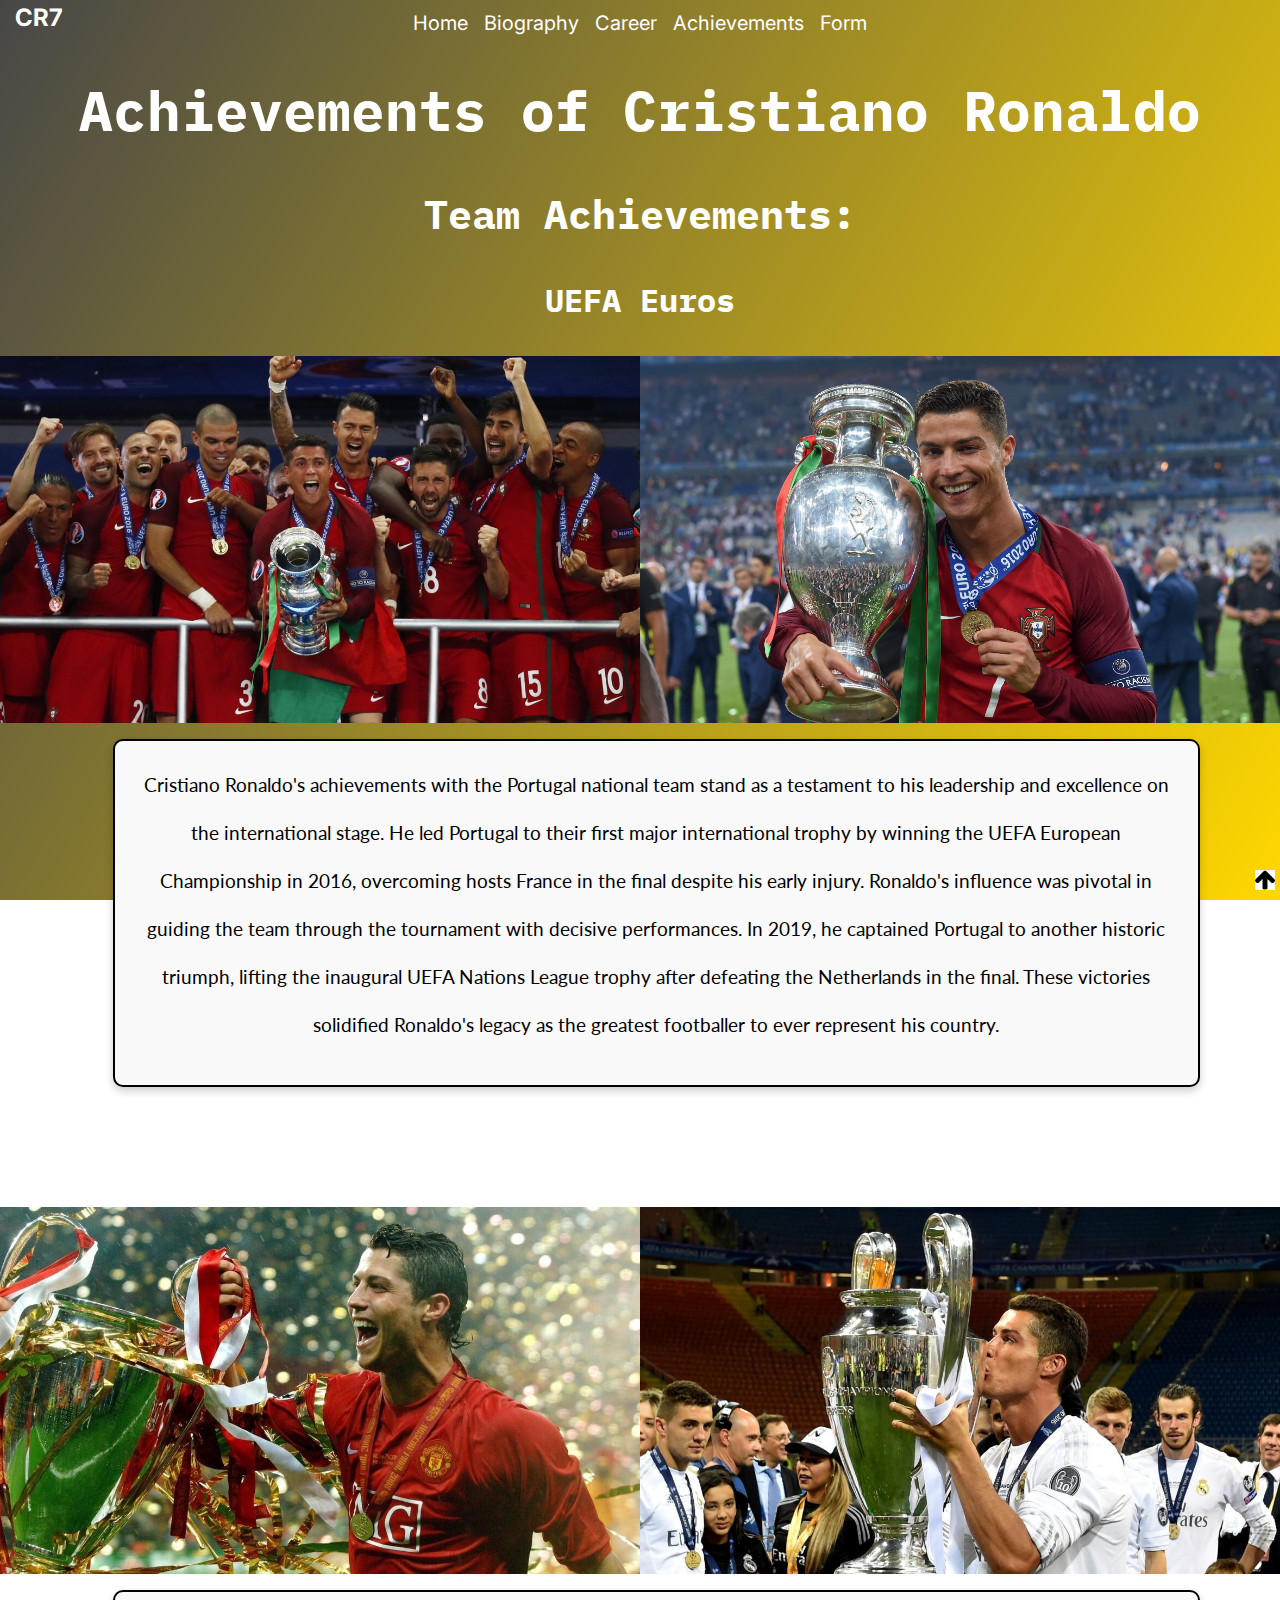
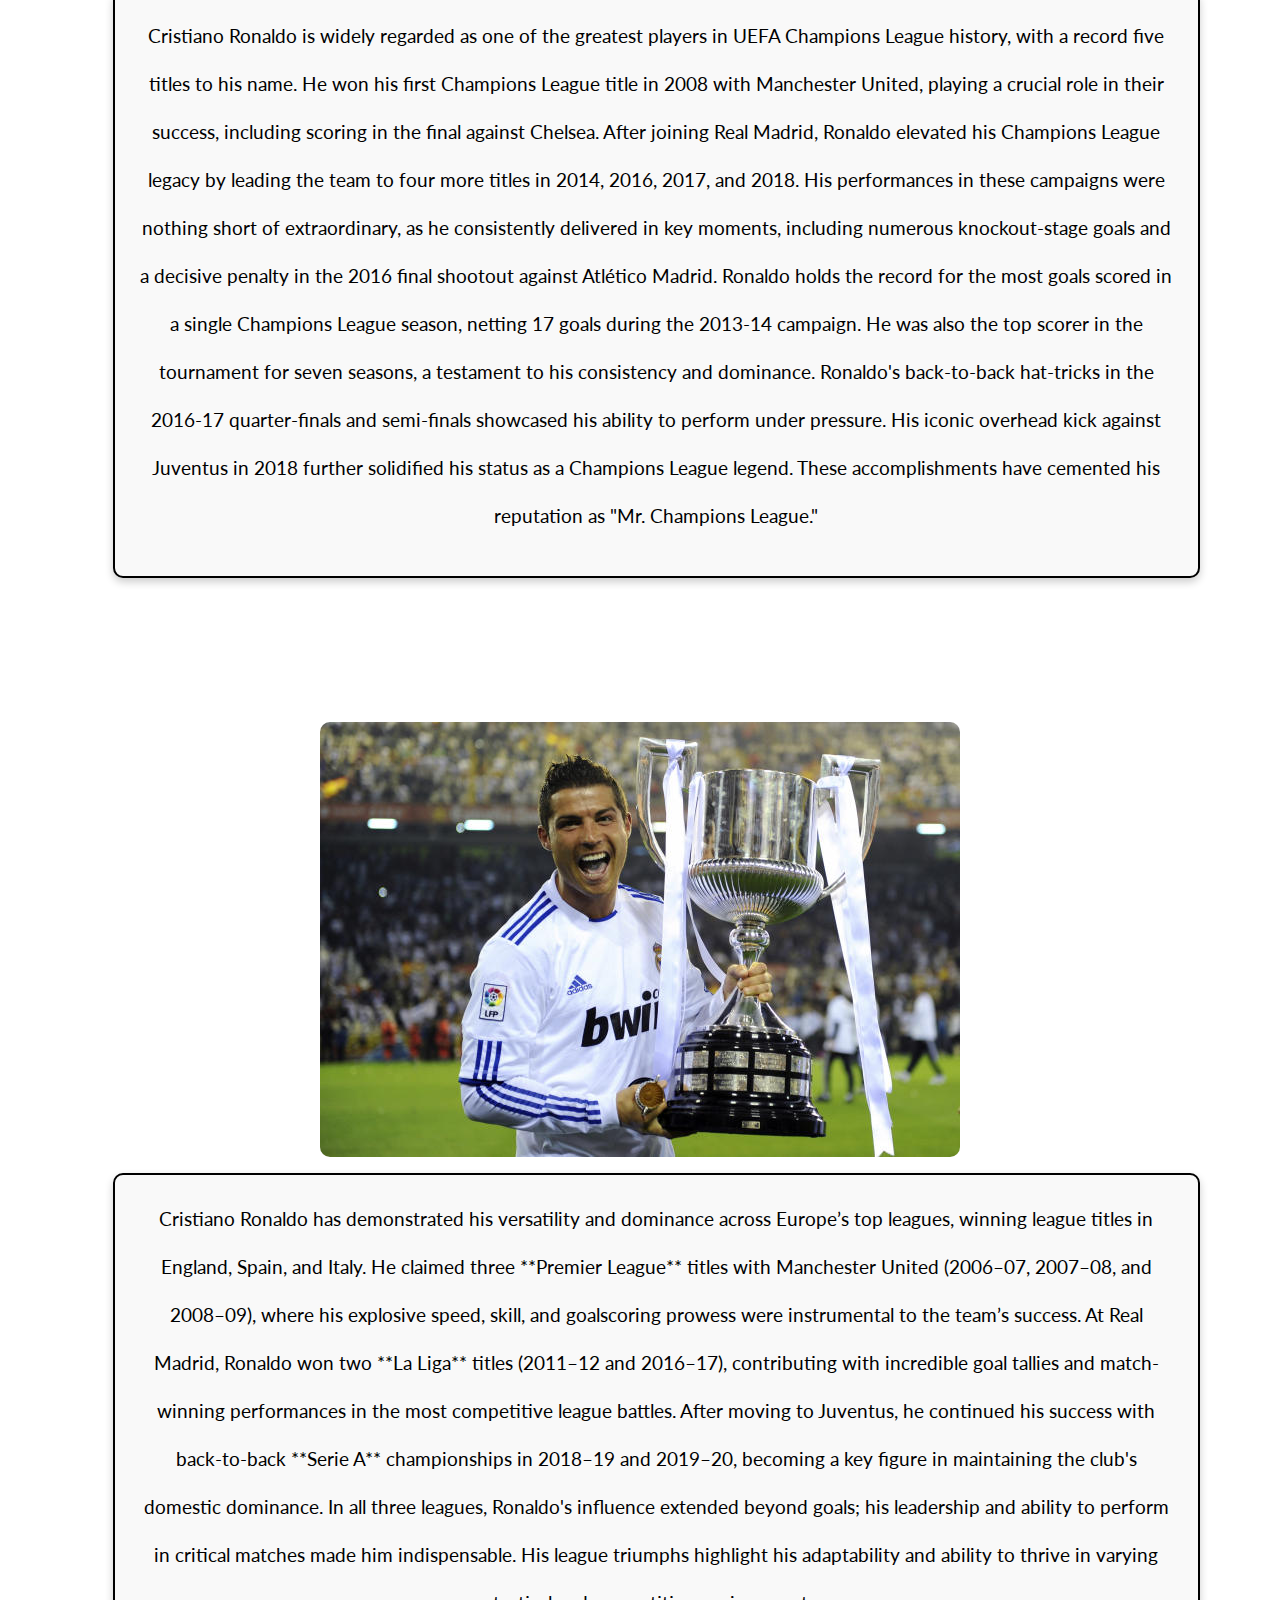
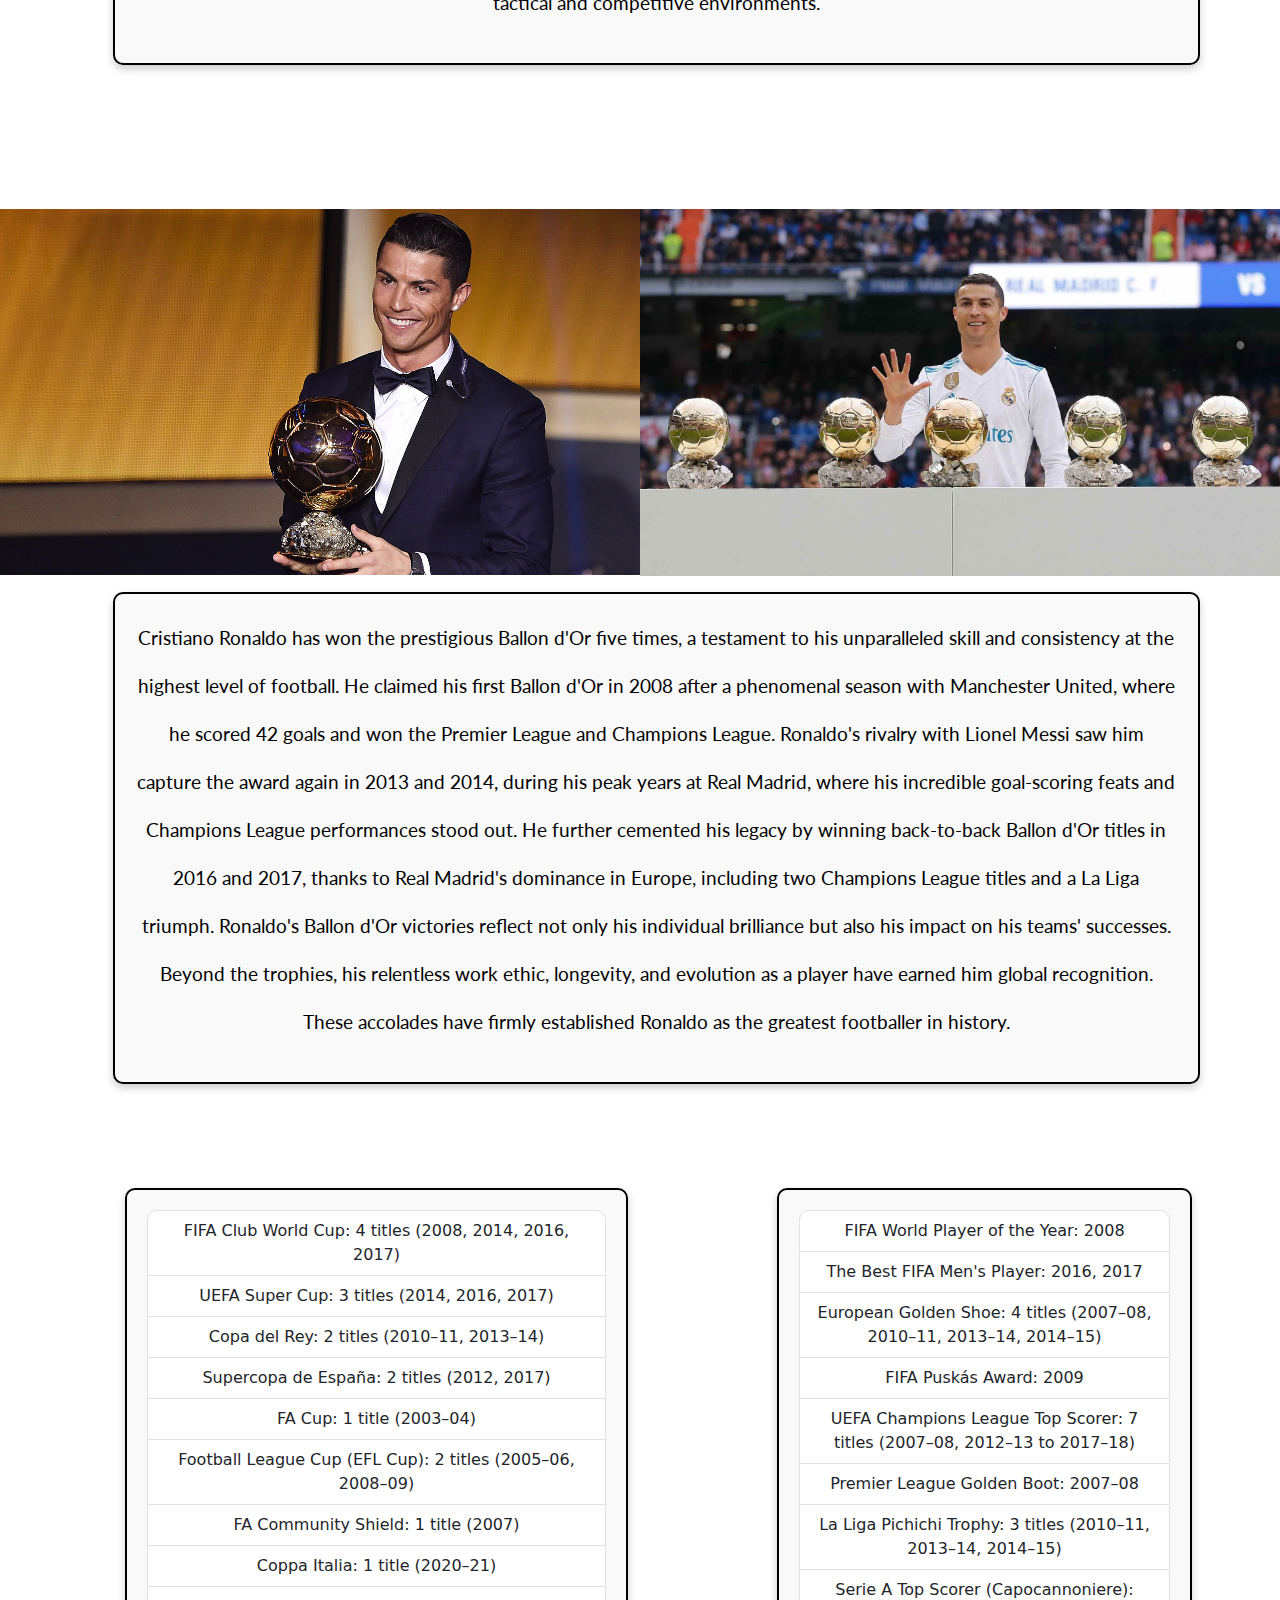
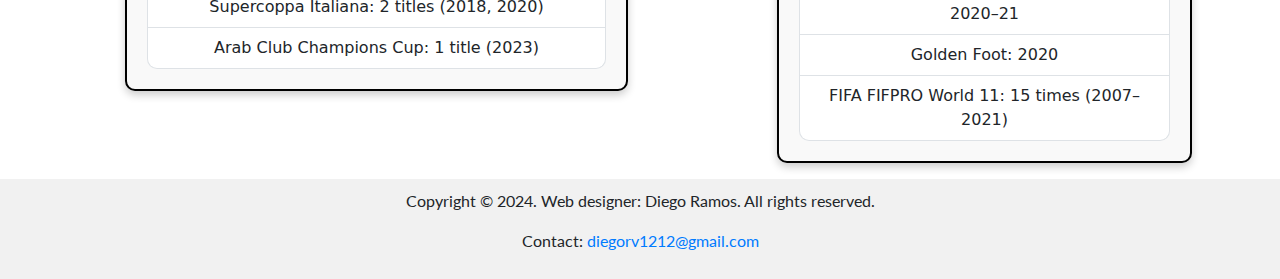
<file: achievements.html>
<!DOCTYPE html>
<html lang="en">
<head>
  <meta charset="UTF-8">
  <meta name="viewport" content="width=device-width, initial-scale=1.0">
  <title>Achievements of Ronaldo</title>
  <!-- bootstrap -->
  <link href="https://cdn.jsdelivr.net/npm/bootstrap@5.3.3/dist/css/bootstrap.min.css" rel="stylesheet" integrity="sha384-QWTKZyjpPEjISv5WaRU9OFeRpok6YctnYmDr5pNlyT2bRjXh0JMhjY6hW+ALEwIH" crossorigin="anonymous">
  <link rel="stylesheet" href="achievements.css">
  <style>
    @import url('https://fonts.googleapis.com/css2?family=IBM+Plex+Mono:ital,wght@0,100;0,200;0,300;0,400;0,500;0,600;0,700;1,100;1,200;1,300;1,400;1,500;1,600;1,700&family=Inter:ital,opsz,wght@0,14..32,100..900;1,14..32,100..900&family=Lato:ital,wght@0,100;0,300;0,400;0,700;0,900;1,100;1,300;1,400;1,700;1,900&display=swap');
    </style>
</head>
<body>
<header class="homePageHeader" id="nav"><p>CR7</p></header>
<nav class="navbar navbar-expand-lg bg-transparent">
    <div class="container">
      <button class="navbar-toggler" type="button" data-bs-toggle="collapse" data-bs-target="#navbarNav"
              aria-controls="navbarNav" aria-expanded="false" aria-label="Toggle navigation">
          <span class="navbar-toggler-icon"></span>
      </button>
        <div class="collapse navbar-collapse justify-content-center" id="navbarNav">
            <ul class="navbar-nav">
                <li class="nav-item">
                  <a class="nav-link fs-5" href="index.html">Home</a>
                </li>
                <li class="nav-item">
                    <a class="nav-link fs-5" href="biography.html">Biography</a>
                </li>
                <li class="nav-item">
                    <a class="nav-link fs-5" href="career.html">Career</a>
                </li>
                <li class="nav-item">
                    <a class="nav-link fs-5" href="achievements.html">Achievements</a>
                </li>
                <li class="nav-item">
                    <a class="nav-link fs-5" href="Form.html">Form</a>
                </li>
            </ul>
        </div>
    </div>
  </nav>
<div class="row">
    <div class="col-sm-12 col-md-12 col-lg-12 col-xl-12 text-center mb-3 ">
      <p class="title">Achievements of Cristiano Ronaldo</p>
    </div>
    <div class="col-sm-12 col-md-12 col-lg-12 col-xl-12 text-center mb-3 ">
      <p class="teamTitle">Team Achievements:</p>
    </div>

</div>
<div class="row">
  <div class="col-sm-12 col-md-12 col-lg-12 col-xl-12 text-center mb-3 ">
    <p class="trophyTitle">UEFA Euros</p>
  </div>
  <div class="portugalPic col-xl-6 col-lg-6 col-md-12 col-sm-12 text-center mb-3 px-0">
    <img class="img-fluid" src ="images/achievementsPhotos/portugal1.jpg" alt="portugal Ronaldo">
  </div>
  <div class="portugalPic col-xl-6 col-lg-6 col-md-12 col-sm-12 text-center mb-3 px-0">
    <img class="img-fluid" src ="images/achievementsPhotos/portugal2.jpeg" alt="portugal Ronaldo">
  </div>
  <div class="Text col-xl-10 col-lg-10 col-md-10 col-sm-10 text-center mb-3">
    <p>Cristiano Ronaldo's achievements with the Portugal national team stand as a testament to his leadership and excellence on the international stage. 
       He led Portugal to their first major international trophy by winning the UEFA European Championship in 2016, overcoming hosts France in the final despite his early injury.
        Ronaldo's influence was pivotal in guiding the team through the tournament with decisive performances. 
        In 2019, he captained Portugal to another historic triumph, lifting the inaugural UEFA Nations League trophy after defeating the Netherlands in the final.
         These victories solidified Ronaldo's legacy as the greatest footballer to ever represent his country.</p>
  </div>
  <!-- back to nav button -->
<a href="#nav">
    <img class="navIcon img-fluid" src="images/arrowUp.png" alt="arrow up icon" style="background-color: white;">
</a>
</div>
<div class="row py-4">
  <div class="col-sm-12 col-md-12 col-lg-12 col-xl-12 text-center mb-3 ">
    <p class="trophyTitle">UEFA Champions League</p>
  </div>
  <div class="championsPic2 col-xl-6 col-lg-6 col-md-12 col-sm-12 text-center mb-3 px-0">
    <img class="img-fluid" src ="images/achievementsPhotos/champiomsleague2.jpeg" alt="champions Ronaldo">
  </div>
  <div class="championsPic1 col-xl-6 col-lg-6 col-md-12 col-sm-12 text-center mb-3 px-0">
    <img class="img-fluid" src ="images/achievementsPhotos/championleague1.jpeg" alt="champions Ronaldo" >
  </div>
  <div class="Text col-xl-10 col-lg-10 col-md-10 col-sm-10 text-center mb-3">
    <p>Cristiano Ronaldo is widely regarded as one of the greatest players in UEFA Champions League history, with a record five titles to his name. He won his first Champions League title in 2008 with Manchester United, playing a crucial role in their success, including scoring in the final against Chelsea. After joining Real Madrid, Ronaldo elevated his Champions League legacy by leading the team to four more titles in 2014, 2016, 2017, and 2018. His performances in these campaigns were nothing short of extraordinary, as he consistently delivered in key moments, including numerous knockout-stage goals and a decisive penalty in the 2016 final shootout against Atlético Madrid. Ronaldo holds the record for the most goals scored in a single Champions League season, netting 17 goals during the 2013-14 campaign. He was also the top scorer in the tournament for seven seasons, a testament to his consistency and dominance. Ronaldo's back-to-back hat-tricks in the 2016-17 quarter-finals and semi-finals showcased his ability to perform under pressure. His iconic overhead kick against Juventus in 2018 further solidified his status as a Champions League legend. These accomplishments have cemented his reputation as "Mr. Champions League."</p>
  </div>
</div>
<div class="row py-4">
  <div class="col-sm-12 col-md-12 col-lg-12 col-xl-12 text-center mb-3 ">
    <p class="trophyTitle">League Titles</p>
  </div>
  <div class="leaguePic col-xl-12 col-lg-12 col-md-12 col-sm-12 text-center mb-3 px-0">
    <img class="img-fluid" src ="images/achievementsPhotos/laliga.jpeg" alt="league Ronaldo" style="border-radius: 10px;" >
  </div>
  <div class="Text col-xl-10 col-lg-10 col-md-10 col-sm-10 text-center mb-3">
    <p>Cristiano Ronaldo has demonstrated his versatility and dominance across Europe’s top leagues, winning league titles in England, Spain, and Italy. He claimed three **Premier League** titles with Manchester United (2006–07, 2007–08, and 2008–09), where his explosive speed, skill, and goalscoring prowess were instrumental to the team’s success. At Real Madrid, Ronaldo won two **La Liga** titles (2011–12 and 2016–17), contributing with incredible goal tallies and match-winning performances in the most competitive league battles. After moving to Juventus, he continued his success with back-to-back **Serie A** championships in 2018–19 and 2019–20, becoming a key figure in maintaining the club's domestic dominance. In all three leagues, Ronaldo's influence extended beyond goals; his leadership and ability to perform in critical matches made him indispensable. His league triumphs highlight his adaptability and ability to thrive in varying tactical and competitive environments.</p>
 </div>
</div>

<div class="row py-4">
  <div class="col-sm-12 col-md-12 col-lg-12 col-xl-12 text-center mb-3 ">
    <p class="trophyTitle">Balon D'Or</p>
  </div>
  <div class="championsPic2 col-xl-6 col-lg-6 col-md-12 col-sm-12 text-center mb-3 px-0">
    <img class="img-fluid" src ="images/achievementsPhotos/balonDOr.jpg" alt="champions Ronaldo">
  </div>
  <div class="championsPic1 col-xl-6 col-lg-6 col-md-12 col-sm-12 text-center mb-3 px-0">
    <img class="img-fluid" src ="images/achievementsPhotos/balonDOr2.jpg" alt="champions Ronaldo" >
  </div>
  <div class="Text col-xl-10 col-lg-10 col-md-10 col-sm-10 text-center mb-3">
    <p>Cristiano Ronaldo has won the prestigious Ballon d'Or five times, a testament to his unparalleled skill and consistency at the highest level of football. He claimed his first Ballon d'Or in 2008 after a phenomenal season with Manchester United, where he scored 42 goals and won the Premier League and Champions League. Ronaldo's rivalry with Lionel Messi saw him capture the award again in 2013 and 2014, during his peak years at Real Madrid, where his incredible goal-scoring feats and Champions League performances stood out. He further cemented his legacy by winning back-to-back Ballon d'Or titles in 2016 and 2017, thanks to Real Madrid's dominance in Europe, including two Champions League titles and a La Liga triumph. Ronaldo's Ballon d'Or victories reflect not only his individual brilliance but also his impact on his teams' successes. Beyond the trophies, his relentless work ethic, longevity, and evolution as a player have earned him global recognition. These accolades have firmly established Ronaldo as the greatest footballer in history.</p>
 </div>
</div>

<div class="row">
  <div class="team col-sm-12 col-md-12 col-lg-6 col-xl-6 text-center mb-3">
    <p class="trophyTitle">Other Team Trophies:</p>
    <ul class="Text list-group">
      <li class="list-group-item">FIFA Club World Cup: 4 titles (2008, 2014, 2016, 2017)</li>
      <li class="list-group-item">UEFA Super Cup: 3 titles (2014, 2016, 2017)</li>
      <li class="list-group-item">Copa del Rey: 2 titles (2010–11, 2013–14)</li>
      <li class="list-group-item">Supercopa de España: 2 titles (2012, 2017)</li>
      <li class="list-group-item">FA Cup: 1 title (2003–04)</li>
      <li class="list-group-item">Football League Cup (EFL Cup): 2 titles (2005–06, 2008–09)</li>
      <li class="list-group-item">FA Community Shield: 1 title (2007)</li>
      <li class="list-group-item">Coppa Italia: 1 title (2020–21)</li>
      <li class="list-group-item">Supercoppa Italiana: 2 titles (2018, 2020)</li>
      <li class="list-group-item">Arab Club Champions Cup: 1 title (2023)</li>
  </ul>
  </div>
  <div class="individual col-sm-12 col-md-12 col-lg-6 col-xl-6 text-center mb-3">
    <p class="trophyTitle text-center">Individual Trophies:</p>
    <ul class="Text list-group">
      <li class="list-group-item">FIFA World Player of the Year: 2008</li>
      <li class="list-group-item">The Best FIFA Men's Player: 2016, 2017</li>
      <li class="list-group-item">European Golden Shoe: 4 titles (2007–08, 2010–11, 2013–14, 2014–15)</li>
      <li class="list-group-item">FIFA Puskás Award: 2009</li>
      <li class="list-group-item">UEFA Champions League Top Scorer: 7 titles (2007–08, 2012–13 to 2017–18)</li>
      <li class="list-group-item">Premier League Golden Boot: 2007–08</li>
      <li class="list-group-item">La Liga Pichichi Trophy: 3 titles (2010–11, 2013–14, 2014–15)</li>
      <li class="list-group-item">Serie A Top Scorer (Capocannoniere): 2020–21</li>
      <li class="list-group-item">Golden Foot: 2020</li>
      <li class="list-group-item">FIFA FIFPRO World 11: 15 times (2007–2021)</li>
  </ul>
  </div>
</div>







<!-- footer -->
  <footer style="text-align: center; padding: 10px; background-color: #f1f1f1;">
    <p>Copyright © 2024. Web designer: Diego Ramos. All rights reserved.</p>
    <p>
      Contact: 
      <a href="mailto:diegorv1212@gamil.com" style="color: #007bff; text-decoration: none;">diegorv1212@gmail.com</a>
  </p>
  </footer>
  <!-- bootstrap -->
<script src="https://cdn.jsdelivr.net/npm/bootstrap@5.3.3/dist/js/bootstrap.bundle.min.js" integrity="sha384-YvpcrYf0tY3lHB60NNkmXc5s9fDVZLESaAA55NDzOxhy9GkcIdslK1eN7N6jIeHz" crossorigin="anonymous"></script>  
</body>
</html>
</file>
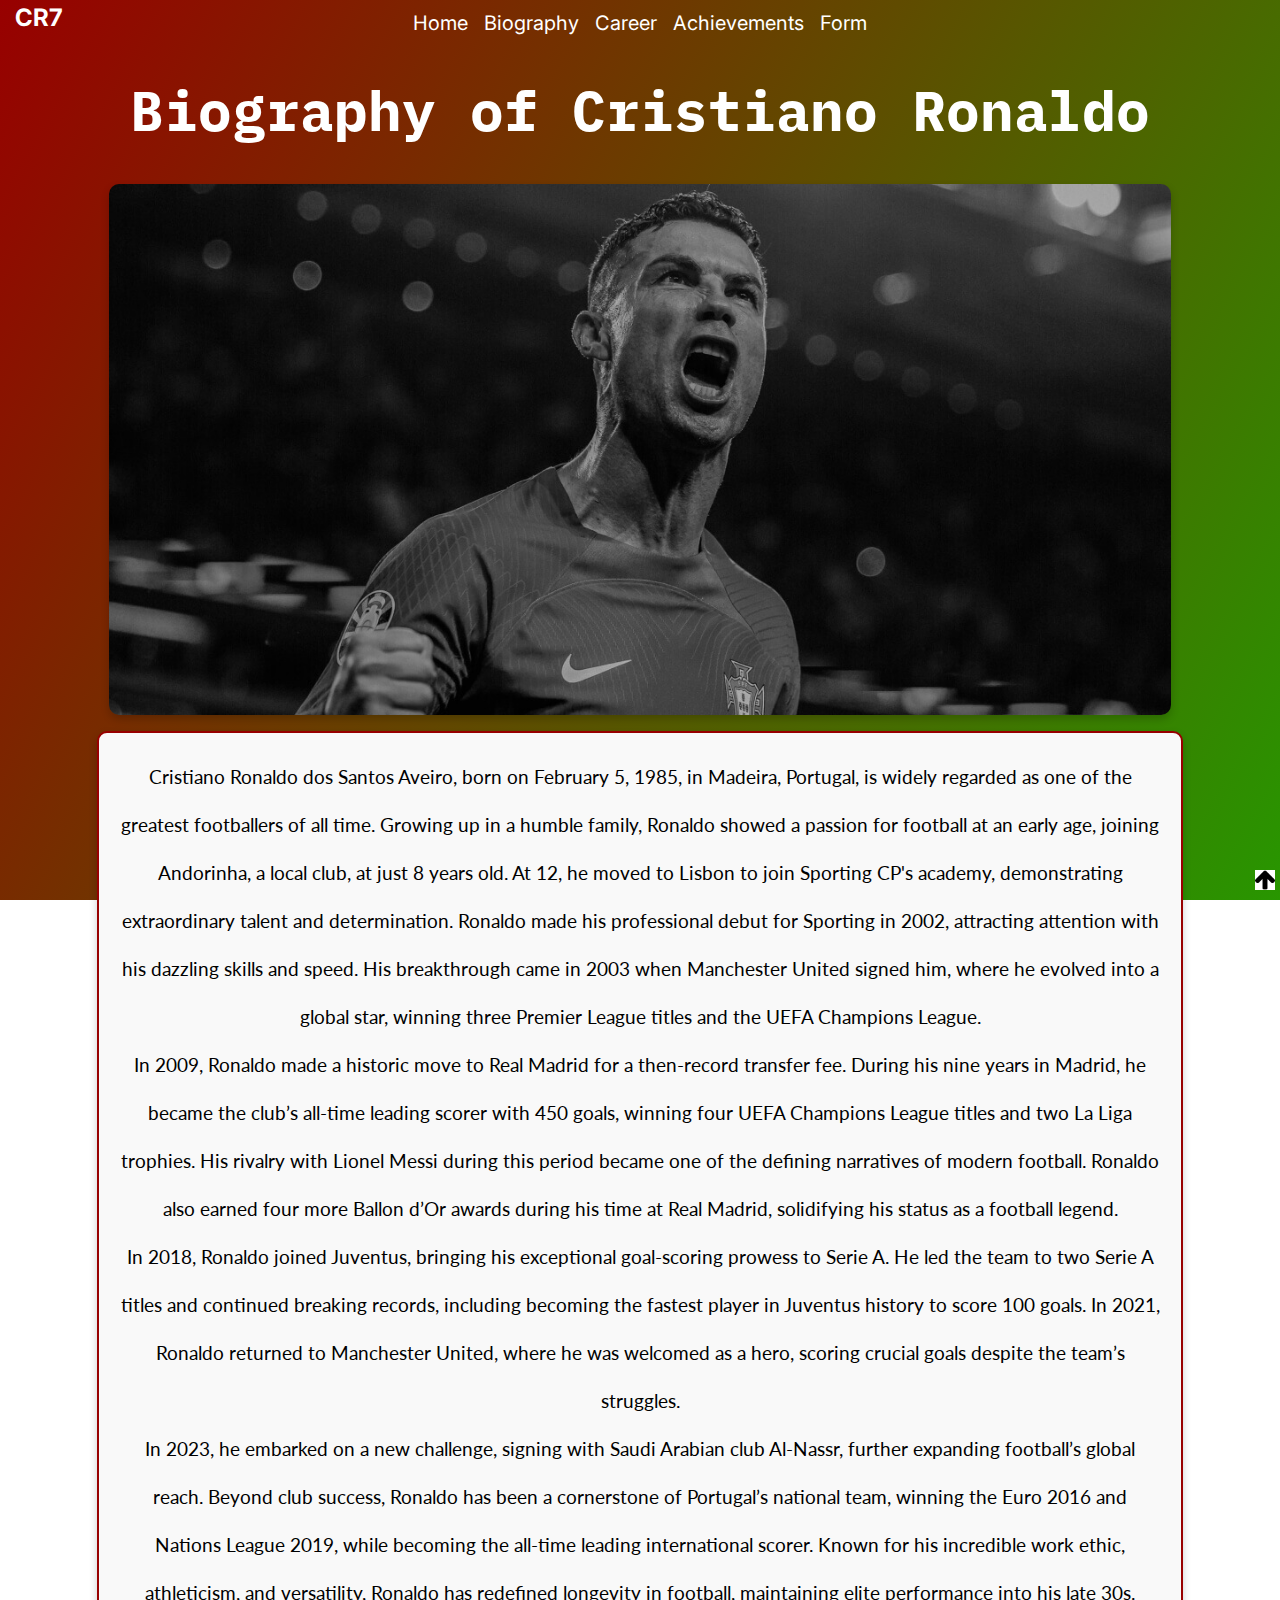
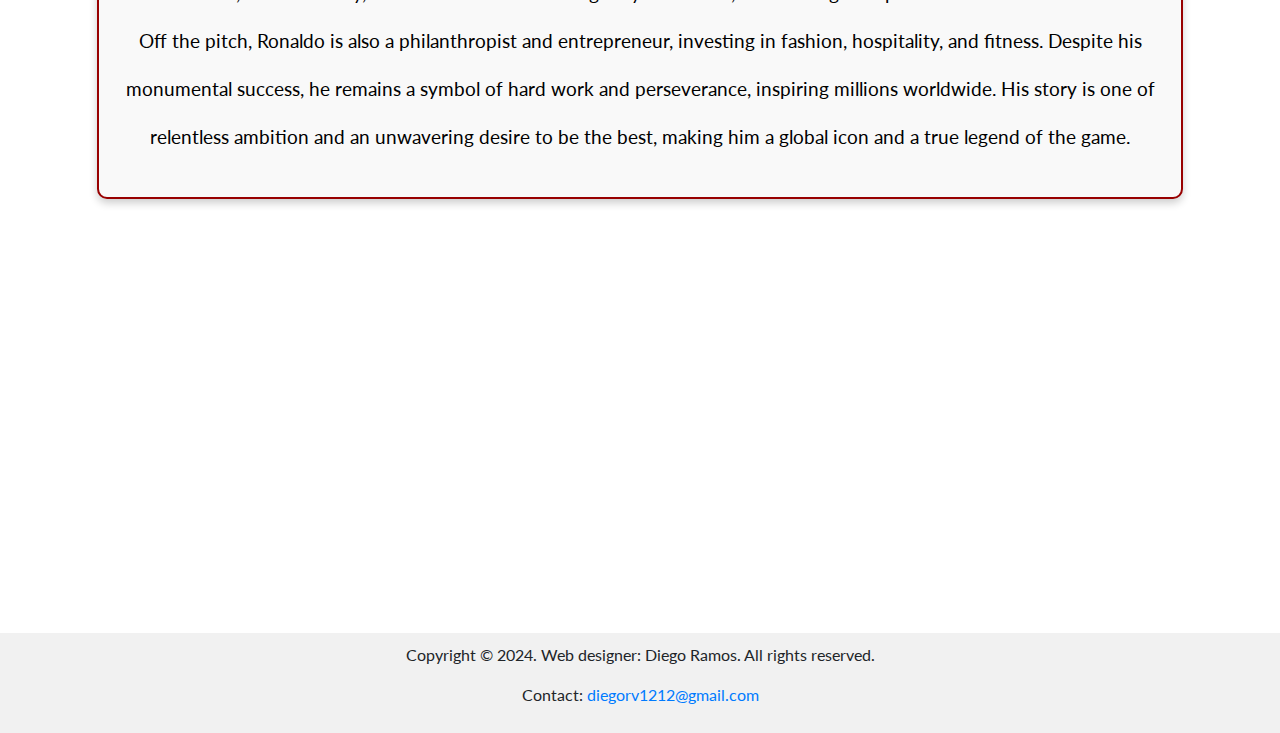
<file: biography.html>
<!DOCTYPE html>
<html lang="en">
<head>
  <meta charset="UTF-8">
  <meta name="viewport" content="width=device-width, initial-scale=1.0">
  <title>Cristiano's Biography</title>
  <!-- bootstrap -->
  <link href="https://cdn.jsdelivr.net/npm/bootstrap@5.3.3/dist/css/bootstrap.min.css" rel="stylesheet" integrity="sha384-QWTKZyjpPEjISv5WaRU9OFeRpok6YctnYmDr5pNlyT2bRjXh0JMhjY6hW+ALEwIH" crossorigin="anonymous">
  <link rel="stylesheet" href="biography.css">
  <style>
    @import url('https://fonts.googleapis.com/css2?family=IBM+Plex+Mono:ital,wght@0,100;0,200;0,300;0,400;0,500;0,600;0,700;1,100;1,200;1,300;1,400;1,500;1,600;1,700&family=Inter:ital,opsz,wght@0,14..32,100..900;1,14..32,100..900&family=Lato:ital,wght@0,100;0,300;0,400;0,700;0,900;1,100;1,300;1,400;1,700;1,900&display=swap');
    </style>
</head>
<body>
<header class="homePageHeader"id="nav"><p>CR7</p></header>
<nav class="navbar navbar-expand-lg" >
  <div class="container">
    <button class="navbar-toggler" type="button" data-bs-toggle="collapse" data-bs-target="#navbarNav"
            aria-controls="navbarNav" aria-expanded="false" aria-label="Toggle navigation">
        <span class="navbar-toggler-icon"></span>
    </button>
      <div class="collapse navbar-collapse justify-content-center" id="navbarNav">
          <ul class="navbar-nav">
              <li class="nav-item">
                <a class="nav-link fs-5" href="index.html">Home</a>
              </li>
              <li class="nav-item">
                  <a class="nav-link fs-5" href="biography.html">Biography</a>
              </li>
              <li class="nav-item">
                  <a class="nav-link fs-5" href="career.html">Career</a>
              </li>
              <li class="nav-item">
                  <a class="nav-link fs-5" href="achievements.html">Achievements</a>
              </li>
              <li class="nav-item">
                  <a class="nav-link fs-5" href="Form.html">Form</a>
              </li>
          </ul>
      </div>
  </div>
</nav>
<div class="row">
  <div class="col-sm-12 col-md-12 col-lg-12 col-xl-12 text-center mb-3 ">
        <p class="title">Biography of Cristiano Ronaldo</p>
  </div>
</div>
<div class="row justify-content-center">
  <div class="biographyPic col-xl-10 col-lg-10 col-md-10 col-sm-10 text-center mb-3">
    <img class="img-fluid" src ="images/biographyPhotos/biographyPic.jpg" alt="biography Ronaldo">
  </div>
  <!-- back to nav button -->
  <a href="#nav">
    <img class="navIcon img-fluid" src="images/arrowUp.png" alt="arrow up icon" style="background-color: white;">
</a>
</div>
</div>
<div class="row justify-content-center">
  <div class="biographyText col-xl-10 col-lg-10 col-md-10 col-sm-10 text-center mb-3">
    <p>Cristiano Ronaldo dos Santos Aveiro, born on February 5, 1985, in Madeira, Portugal, is widely regarded as one of the greatest footballers of all time. Growing up in a humble family, Ronaldo showed a passion for football at an early age, joining Andorinha, a local club, at just 8 years old. At 12, he moved to Lisbon to join Sporting CP's academy, demonstrating extraordinary talent and determination. Ronaldo made his professional debut for Sporting in 2002, attracting attention with his dazzling skills and speed. His breakthrough came in 2003 when Manchester United signed him, where he evolved into a global star, winning three Premier League titles and the UEFA Champions League. <br>

      In 2009, Ronaldo made a historic move to Real Madrid for a then-record transfer fee. During his nine years in Madrid, he became the club’s all-time leading scorer with 450 goals, winning four UEFA Champions League titles and two La Liga trophies. His rivalry with Lionel Messi during this period became one of the defining narratives of modern football. Ronaldo also earned four more Ballon d’Or awards during his time at Real Madrid, solidifying his status as a football legend. <br>
      
      In 2018, Ronaldo joined Juventus, bringing his exceptional goal-scoring prowess to Serie A. He led the team to two Serie A titles and continued breaking records, including becoming the fastest player in Juventus history to score 100 goals. In 2021, Ronaldo returned to Manchester United, where he was welcomed as a hero, scoring crucial goals despite the team’s struggles. <br>
      
      In 2023, he embarked on a new challenge, signing with Saudi Arabian club Al-Nassr, further expanding football’s global reach. Beyond club success, Ronaldo has been a cornerstone of Portugal’s national team, winning the Euro 2016 and Nations League 2019, while becoming the all-time leading international scorer. Known for his incredible work ethic, athleticism, and versatility, Ronaldo has redefined longevity in football, maintaining elite performance into his late 30s. <br>
      
      Off the pitch, Ronaldo is also a philanthropist and entrepreneur, investing in fashion, hospitality, and fitness. Despite his monumental success, he remains a symbol of hard work and perseverance, inspiring millions worldwide. His story is one of relentless ambition and an unwavering desire to be the best, making him a global icon and a true legend of the game.</p>
  </div>
</div>

<div class="row">
  <div class="col-sm-12 col-md-12 col-lg-12 col-xl-12 text-center mb-3 ">
    <p class="videoTitle">Video of Cristiano's Biography</p>
  </div>
  <div class="col-sm-12 col-md-12 col-lg-12 col-xl-12 text-center mb-3 ">
    <iframe width="560" height="315" src="https://www.youtube.com/embed/rhDdA-7gEhs?si=UXB2C9YuCEAHhHsl" title="YouTube video player" frameborder="0" allow="accelerometer; autoplay; clipboard-write; encrypted-media; gyroscope; picture-in-picture; web-share" referrerpolicy="strict-origin-when-cross-origin" allowfullscreen></iframe>
  </div>
</div>


<!-- footer -->
<footer style="text-align: center; padding: 10px; background-color: #f1f1f1;">
  <p>Copyright © 2024. Web designer: Diego Ramos. All rights reserved.</p>
  <p>
    Contact: 
    <a href="mailto:diegorv1212@gamil.com" style="color: #007bff; text-decoration: none;">diegorv1212@gmail.com</a>
</p>
</footer>






  <!-- bootstrap -->
<script src="https://cdn.jsdelivr.net/npm/bootstrap@5.3.3/dist/js/bootstrap.bundle.min.js" integrity="sha384-YvpcrYf0tY3lHB60NNkmXc5s9fDVZLESaAA55NDzOxhy9GkcIdslK1eN7N6jIeHz" crossorigin="anonymous"></script>  
</body>
</html>
</file>
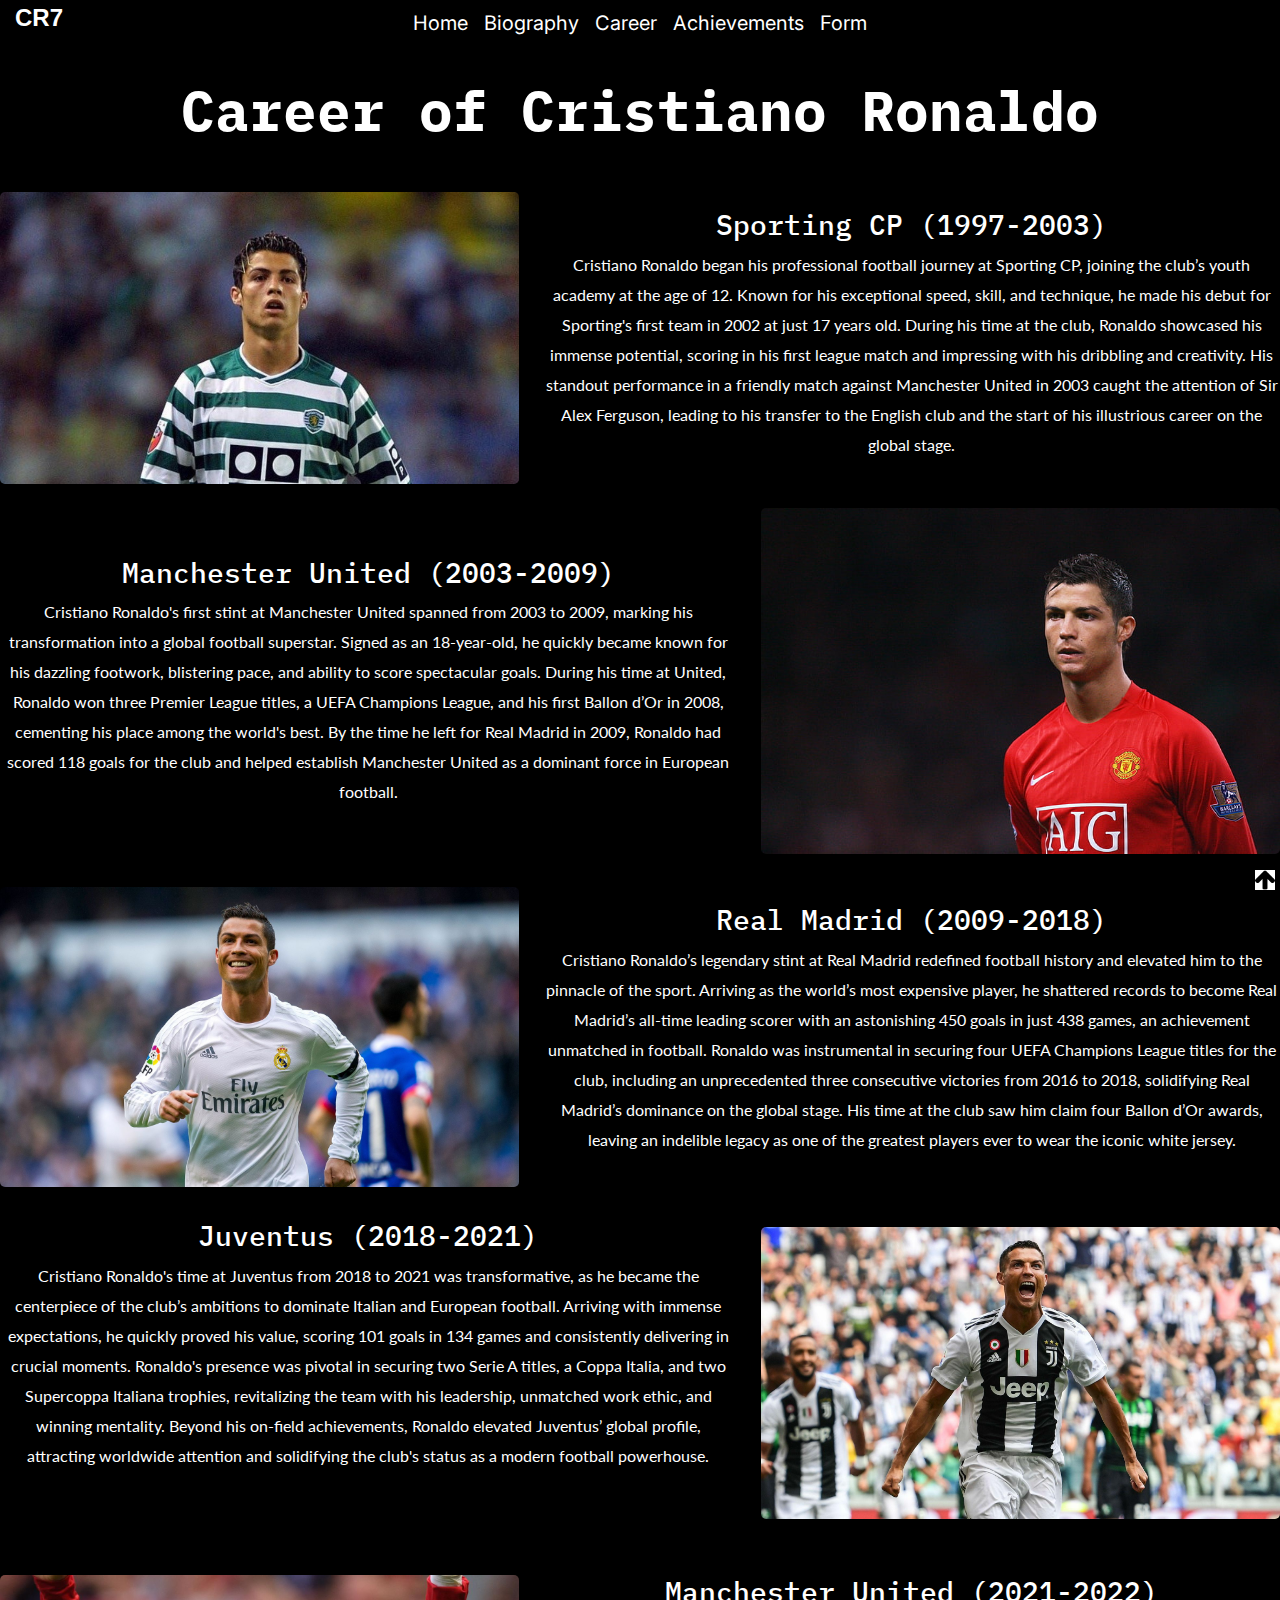
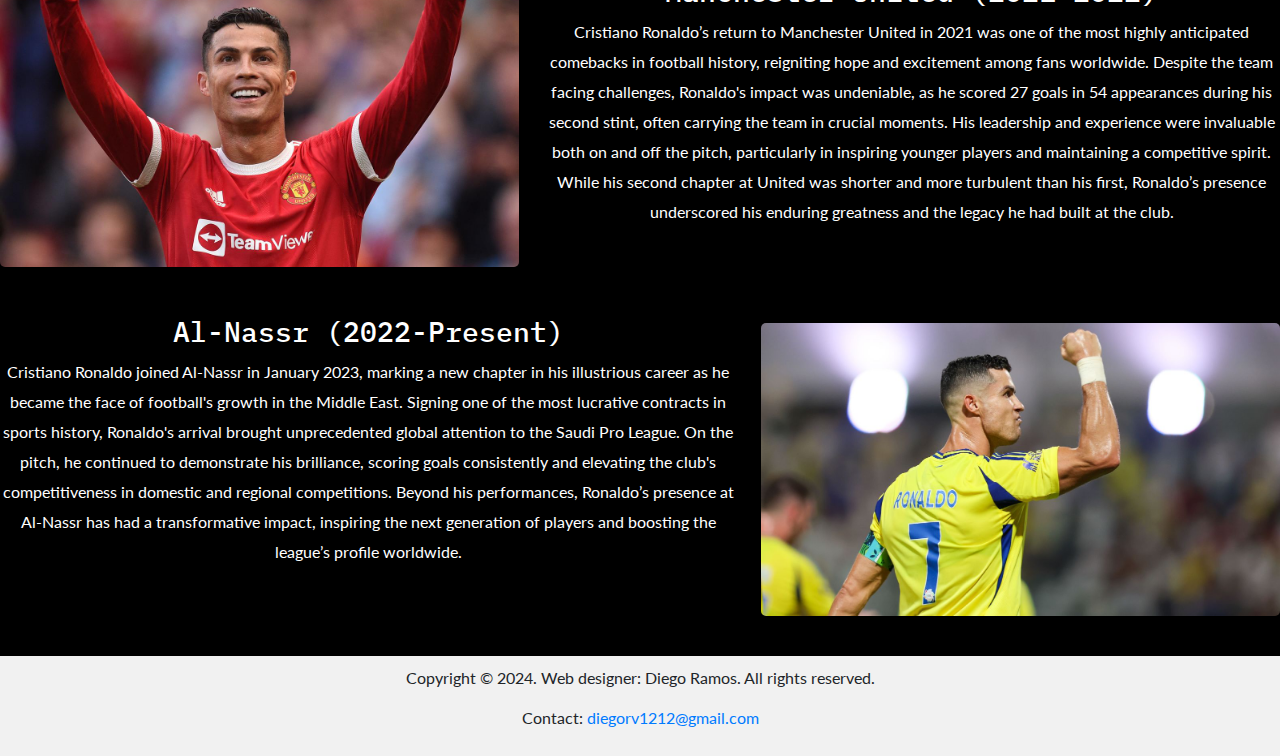
<file: career.html>
<!DOCTYPE html>
<html lang="en">
<head>
  <meta charset="UTF-8">
  <meta name="viewport" content="width=device-width, initial-scale=1.0">
  <title>Ronaldo's Career</title>
  <link rel="stylesheet" href="career.css">
  <!-- bootstrap -->
  <link href="https://cdn.jsdelivr.net/npm/bootstrap@5.3.3/dist/css/bootstrap.min.css" rel="stylesheet" integrity="sha384-QWTKZyjpPEjISv5WaRU9OFeRpok6YctnYmDr5pNlyT2bRjXh0JMhjY6hW+ALEwIH" crossorigin="anonymous">
  <style>
    @import url('https://fonts.googleapis.com/css2?family=IBM+Plex+Mono:ital,wght@0,100;0,200;0,300;0,400;0,500;0,600;0,700;1,100;1,200;1,300;1,400;1,500;1,600;1,700&family=Inter:ital,opsz,wght@0,14..32,100..900;1,14..32,100..900&family=Lato:ital,wght@0,100;0,300;0,400;0,700;0,900;1,100;1,300;1,400;1,700;1,900&display=swap');
    </style>
</head>
<body class="bg-black">
<header class="homePageHeader" id="nav"><p>CR7</p></header>
<!-- navbar -->
<nav class="navbar navbar-expand-lg bg-transparent">
  <div class="container">
    <button class="navbar-toggler" type="button" data-bs-toggle="collapse" data-bs-target="#navbarNav"
            aria-controls="navbarNav" aria-expanded="false" aria-label="Toggle navigation">
        <span class="navbar-toggler-icon"></span>
    </button>
      <div class="collapse navbar-collapse justify-content-center" id="navbarNav">
          <ul class="navbar-nav">
              <li class="nav-item">
                <a class="nav-link fs-5" href="index.html">Home</a>
              </li>
              <li class="nav-item">
                  <a class="nav-link fs-5" href="biography.html">Biography</a>
              </li>
              <li class="nav-item">
                  <a class="nav-link fs-5" href="career.html">Career</a>
              </li>
              <li class="nav-item">
                  <a class="nav-link fs-5" href="achievements.html">Achievements</a>
              </li>
              <li class="nav-item">
                  <a class="nav-link fs-5" href="Form.html">Form</a>
              </li>
          </ul>
      </div>
  </div>
</nav>

<div class="row">
  <div class="col-sm-12 col-md-12 col-lg-12 col-xl-12 text-center mb-4 ">
        <p class="title">Career of Cristiano Ronaldo</p>
  </div>
</div>
<div class="row">
  <div class="SportingPic col-xl-5 col-lg-6 col-md-12 col-sm-12 text-center mb-3">
      <img class="img-fluid" src ="images/careerPhotos/sportingRonaldo.jpg" alt="sporting Ronaldo">
  </div>
  <div class="sportingText col-xl-7 col-lg-6 col-md-12 col-sm-12 text-center mb-3 py-3">
      <h3>Sporting CP (1997-2003)</h3>
      <p class="lh-2">Cristiano Ronaldo began his professional football journey at Sporting CP, joining the club’s youth academy at the age of 12. Known for his exceptional speed, skill, and technique, he made his debut for Sporting's first team in 2002 at just 17 years old. During his time at the club, Ronaldo showcased his immense potential, scoring in his first league match and impressing with his dribbling and creativity. His standout performance in a friendly match against Manchester United in 2003 caught the attention of Sir Alex Ferguson, leading to his transfer to the English club and the start of his illustrious career on the global stage.</p>
  </div>
  <!-- back to nav button -->
  <a href="#nav">
    <img class="navIcon img-fluid" src="images/arrowUp.png" alt="arrow up icon" style="background-color: white;">
  </a>
</div>

<div class="row">
    <div class="ManchesterText col-xl-7 col-lg-6 col-md-12 col-sm-12 text-center mb-3 py-5">
      <h3>Manchester United (2003-2009)</h3>
      <p>Cristiano Ronaldo's first stint at Manchester United spanned from 2003 to 2009, marking his transformation into a global football superstar. Signed as an 18-year-old, he quickly became known for his dazzling footwork, blistering pace, and ability to score spectacular goals. During his time at United, Ronaldo won three Premier League titles, a UEFA Champions League, and his first Ballon d’Or in 2008, cementing his place among the world's best. By the time he left for Real Madrid in 2009, Ronaldo had scored 118 goals for the club and helped establish Manchester United as a dominant force in European football.</p>
    </div>
    <div class="manchesterPic col-xl-5 col-lg-6 col-md-12 col-sm-12 text-center mb-3">
      <img class="img-fluid" src ="images/careerPhotos/2008Ronaldo.jpg" alt="manchester Ronaldo">
    </div>
</div>

<div class="row">
  <div class="madridPic col-xl-5 col-lg-6 col-md-12 col-sm-12 text-center mb-3">
      <img class="img-fluid" src ="images/careerPhotos/madridRonaldo.jpg" alt="madrid Ronaldo">
  </div>
  <div class="madridText col-xl-7 col-lg-6 col-md-12 col-sm-12 text-center mb-3 py-3">
      <h3>Real Madrid (2009-2018)</h3>
      <p>Cristiano Ronaldo’s legendary stint at Real Madrid redefined football history and elevated him to the pinnacle of the sport. Arriving as the world’s most expensive player, he shattered records to become Real Madrid’s all-time leading scorer with an astonishing 450 goals in just 438 games, an achievement unmatched in football. Ronaldo was instrumental in securing four UEFA Champions League titles for the club, including an unprecedented three consecutive victories from 2016 to 2018, solidifying Real Madrid’s dominance on the global stage. His time at the club saw him claim four Ballon d’Or awards, leaving an indelible legacy as one of the greatest players ever to wear the iconic white jersey.</p>
  </div>
</div>

<div class="row">
  <div class="juventusText col-xl-7 col-lg-6 col-md-12 col-sm-12 text-center mb-3 py-3">
    <h3>Juventus (2018-2021)</h3>
    <p>Cristiano Ronaldo's time at Juventus from 2018 to 2021 was transformative, as he became the centerpiece of the club’s ambitions to dominate Italian and European football. Arriving with immense expectations, he quickly proved his value, scoring 101 goals in 134 games and consistently delivering in crucial moments. Ronaldo's presence was pivotal in securing two Serie A titles, a Coppa Italia, and two Supercoppa Italiana trophies, revitalizing the team with his leadership, unmatched work ethic, and winning mentality. Beyond his on-field achievements, Ronaldo elevated Juventus’ global profile, attracting worldwide attention and solidifying the club's status as a modern football powerhouse.</p>
  </div>
  <div class="juventusPic col-xl-5 col-lg-6 col-md-12 col-sm-12 text-center mb-3 py-4">
    <img class="img-fluid" src ="images/careerPhotos/juventusRonaldo.jpg" alt="juventus Ronaldo">
  </div>
</div>

<div class="row">
  <div class="manUPic col-xl-5 col-lg-6 col-md-12 col-sm-12 text-center mb-3 py-3">
      <img class="img-fluid" src ="images/careerPhotos/manURonaldo.jpeg" alt="madrid Ronaldo">
  </div>
  <div class="manUText col-xl-7 col-lg-6 col-md-12 col-sm-12 text-center mb-3 py-3">
      <h3>Manchester United (2021-2022)</h3>
      <p>Cristiano Ronaldo’s return to Manchester United in 2021 was one of the most highly anticipated comebacks in football history, reigniting hope and excitement among fans worldwide. Despite the team facing challenges, Ronaldo's impact was undeniable, as he scored 27 goals in 54 appearances during his second stint, often carrying the team in crucial moments. His leadership and experience were invaluable both on and off the pitch, particularly in inspiring younger players and maintaining a competitive spirit. While his second chapter at United was shorter and more turbulent than his first, Ronaldo’s presence underscored his enduring greatness and the legacy he had built at the club.</p>
  </div>
</div>

<div class="row">
  <div class="alnassrText col-xl-7 col-lg-6 col-md-12 col-sm-12 text-center mb-3 py-3">
    <h3>Al-Nassr (2022-Present)</h3>
    <p>Cristiano Ronaldo joined Al-Nassr in January 2023, marking a new chapter in his illustrious career as he became the face of football's growth in the Middle East. Signing one of the most lucrative contracts in sports history, Ronaldo's arrival brought unprecedented global attention to the Saudi Pro League. On the pitch, he continued to demonstrate his brilliance, scoring goals consistently and elevating the club's competitiveness in domestic and regional competitions. Beyond his performances, Ronaldo’s presence at Al-Nassr has had a transformative impact, inspiring the next generation of players and boosting the league’s profile worldwide.</p>
  </div>
  <div class="alnassrPic col-xl-5 col-lg-6 col-md-12 col-sm-12 text-center mb-3 py-4">
    <img class="img-fluid" src ="images/careerPhotos/alnassrRonaldo.jpg" alt="juventus Ronaldo">
  </div>
</div>
<!-- footer -->
<footer style="text-align: center; padding: 10px; background-color: #f1f1f1;">
  <p>Copyright © 2024. Web designer: Diego Ramos. All rights reserved.</p>
  <p>
    Contact: 
    <a href="mailto:diegorv1212@gamil.com" style="color: #007bff; text-decoration: none;">diegorv1212@gmail.com</a>
</p>
</footer>








<!-- bootstrap -->
<script src="https://cdn.jsdelivr.net/npm/bootstrap@5.3.3/dist/js/bootstrap.bundle.min.js" integrity="sha384-YvpcrYf0tY3lHB60NNkmXc5s9fDVZLESaAA55NDzOxhy9GkcIdslK1eN7N6jIeHz" crossorigin="anonymous"></script>  
</body>
</html>
</file>
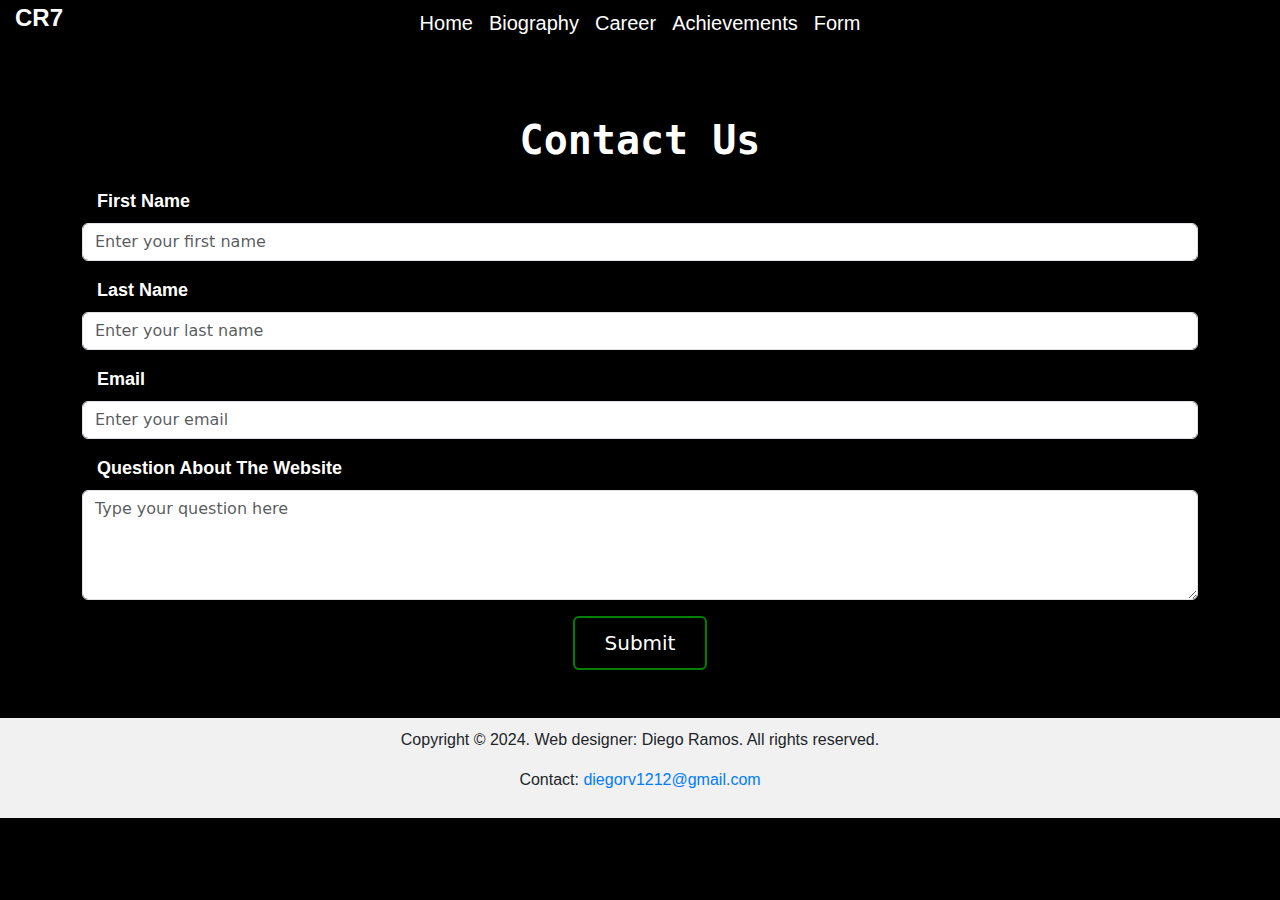
<file: Form.html>
<!DOCTYPE html>
<html lang="en">
<head>
  <meta charset="UTF-8">
  <meta name="viewport" content="width=device-width, initial-scale=1.0">
  <title>Form</title>
  <!-- bootstrap -->
  <link href="https://cdn.jsdelivr.net/npm/bootstrap@5.3.3/dist/css/bootstrap.min.css" rel="stylesheet" integrity="sha384-QWTKZyjpPEjISv5WaRU9OFeRpok6YctnYmDr5pNlyT2bRjXh0JMhjY6hW+ALEwIH" crossorigin="anonymous">
  <link rel="stylesheet" href="Form.css">
</head>
<body class="bg-black">
  <header class="homePageHeader" id="nav"><p>CR7</p></header>
  <!-- navbar -->
  <nav class="navbar navbar-expand-lg bg-transparent">
      <div class="container">
        <button class="navbar-toggler" type="button" data-bs-toggle="collapse" data-bs-target="#navbarNav"
                aria-controls="navbarNav" aria-expanded="false" aria-label="Toggle navigation">
            <span class="navbar-toggler-icon"></span>
        </button>
          <div class="collapse navbar-collapse justify-content-center" id="navbarNav">
              <ul class="navbar-nav">
                  <li class="nav-item">
                    <a class="nav-link fs-5" href="index.html">Home</a>
                  </li>
                  <li class="nav-item">
                      <a class="nav-link fs-5" href="biography.html">Biography</a>
                  </li>
                  <li class="nav-item">
                      <a class="nav-link fs-5" href="career.html">Career</a>
                  </li>
                  <li class="nav-item">
                      <a class="nav-link fs-5" href="achievements.html">Achievements</a>
                  </li>
                  <li class="nav-item">
                      <a class="nav-link fs-5" href="Form.html">Form</a>
                  </li>
              </ul>
          </div>
      </div>
  </nav>

  <div class="container mt-5">
    <h1 class="text-center mb-4">Contact Us</h1>
    <form>
        <div class="mb-3">
            <label for="firstName" class="form-label">First Name</label>
            <input type="text" class="form-control" id="firstName" maxlength="10" placeholder="Enter your first name" required>
        </div>
        <div class="mb-3">
            <label for="lastName" class="form-label">Last Name</label>
            <input type="text" class="form-control" id="lastName" maxlength="15" placeholder="Enter your last name" required>
        </div>
        <div class="mb-3">
            <label for="email" class="form-label">Email</label>
            <input type="email" class="form-control" id="email" maxlength="30" placeholder="Enter your email" required>
        </div>
        <div class="mb-3">
            <label for="question" class="form-label">Question About The Website</label>
            <textarea class="form-control" id="question" rows="4" placeholder="Type your question here" required></textarea>
        </div>
        <div class="text-center">
          <button type="submit" class="btn submit-btn">Submit</button>
        </div>
        
    </form>
</div>
<!-- footer -->
<footer class="mt-5" style="text-align: center; padding: 10px; background-color: #f1f1f1;">
  <p>Copyright © 2024. Web designer: Diego Ramos. All rights reserved.</p>
  <p>
    Contact: 
    <a href="mailto:diegorv1212@gamil.com" style="color: #007bff; text-decoration: none;">diegorv1212@gmail.com</a>
</p>
</footer>


  <!-- bootstrap -->
<script src="https://cdn.jsdelivr.net/npm/bootstrap@5.3.3/dist/js/bootstrap.bundle.min.js" integrity="sha384-YvpcrYf0tY3lHB60NNkmXc5s9fDVZLESaAA55NDzOxhy9GkcIdslK1eN7N6jIeHz" crossorigin="anonymous"></script>  
</body>
</html>
</file>
<file: achievements.css>
*{
  padding: 0;
  margin: 0;
}

body{
  height: 100vh;
  width: 100%;
  background: linear-gradient(120deg,#474747,#FFD700);
  background-attachment: fixed;
}
p{
  font-family: "Lato", sans-serif;
  font-weight: 400;
  font-style: normal;
}
.homePageHeader p{
  color: white;
  font-family:"Inter", sans-serif;
  font-weight: bolder;
  font-size: x-large;
  padding-left: 15px;
}
.nav-item a{
  color: white;
  margin-top: -3em;
  font-family: "Inter", sans-serif;
}
.navbar a:hover {  /* hover effect*/
background-color: #575757;
border-radius: 5px;
color: white;
transition: 0.5s;
}
.teamTitle{
  font-size: 2.5em;
  color: white;
  font-family: "IBM Plex Mono", monospace;
  font-weight: 700;
  font-style: normal;
}
.title {
  font-size: 3.5em;
  color: white;
  font-family: "IBM Plex Mono", monospace;
  font-weight: 700;
  font-style: normal;
}
.navIcon{ 
  width: 20px;
  height: 20px;
  position: fixed;
  bottom: 10px;
  right: 5px;
}
.trophyTitle{
  font-size: 2em;
  color: white;
  font-family: "IBM Plex Mono", monospace;
  font-weight: 700;
  font-style: normal;
}
.Text{
  margin-left: 125px;
  border: 2px solid #000000; /* Adds a red border */
  padding: 20px;            /* Adds spacing inside the box */
  background-color: #f9f9f9; /* Light gray background for contrast */
  border-radius: 10px;      /* Rounds the corners of the box */
  box-shadow: 0 4px 8px rgba(0, 0, 0, 0.2); /* Adds a subtle shadow for depth */
}
.Text p{
  color:black;
  line-height: 2.5em;
  font-size: 1.2em;
}

.individual{
  padding-right: 100px;
}
</file>
<file: biography.css>
*{
  padding: 0;
  margin: 0;
}

body{
  height: 100vh;
  width: 100%;
  background: linear-gradient(120deg,#980000,#289600);
  background-attachment: fixed;
}
p{
  font-family: "Lato", sans-serif;
  font-weight: 400;
  font-style: normal;
}

.homePageHeader p{
  color: white;
  font-family:"Inter", sans-serif;
  font-weight: bolder;
  font-size: x-large;
  padding-left: 15px;
}
.nav-item a{
    color: white;
    margin-top: -3em;
    font-family: "Inter", sans-serif;
}
.navbar a:hover {  /* hover effect*/
  background-color: #575757;
  border-radius: 5px;
  color: white;
  transition: 0.5s;
}

.title {
  font-size: 3.5em;
  color: white;
  font-family: "IBM Plex Mono", monospace;
  font-weight: 700;
  font-style: normal;
}

.biographyPic img{
  border-radius: 10px;
  box-shadow: 0 4px 8px rgba(0, 0, 0, 0.2); /* Adds a subtle shadow for depth */ 
}

.biographyText{
  border: 2px solid #980000; /* Adds a red border */
  padding: 20px;            /* Adds spacing inside the box */
  background-color: #f9f9f9; /* Light gray background for contrast */
  border-radius: 10px;      /* Rounds the corners of the box */
  box-shadow: 0 4px 8px rgba(0, 0, 0, 0.2); /* Adds a subtle shadow for depth */
}

.biographyText p{
  color:black;
  line-height: 2.5em;
  font-size: 1.2em;
}
.videoTitle{
  font-size: 2em;
  color: white;
  font-family: "IBM Plex Mono", monospace;
  font-weight: 700;
  font-style: normal;
}

.navIcon{
  width: 20px;
  height: 20px;
  position: fixed;
  bottom: 10px;
  right: 5px;
}
</file>
<file: career.css>
*{
  padding: 0;
  margin: 0;
}

body{
  height: 100vh;
  width: 100%;
}
p{
  font-family: "Lato", sans-serif;
  font-weight: 400;
  font-style: normal;
}
h3{
  font-family: "IBM Plex Mono", monospace;
  font-weight: 700;
  font-style: normal;
}
.homePageHeader p{
  color: white;
  font-family: Arial, Helvetica, sans-serif;
  font-weight: bolder;
  font-size: x-large;
  padding-left: 15px;
}
nav {
  top: 0;
  width: 100%;
  z-index: 1030; /* Ensures it stays above other content */;
}
.navbar-nav a{
    color: white;
    margin-top: -3em;
    font-family: "Inter", sans-serif;
}
.navbar a:hover {
  background-color: #575757;
  border-radius: 5px;
  color: white;
  transition: 0.5s;
}

.title{
  font-size: 3.5em;
  color: white;
  font-family: "IBM Plex Mono", monospace;
  font-weight: 700;
  font-style: normal;
}
.sportingText{
  color: white;
  line-height: 30px;
}
.SportingPic img{
  border-radius: 5px;
}

.ManchesterText{
  color: white;
  line-height: 30px;
}
.manchesterPic img{
  border-radius: 5px;
}
.madridText{
  color: white;
  line-height: 30px;
}
.madridPic img{
  border-radius: 5px;
  height: 300px;
}

.juventusText{
  color: white;
  line-height: 30px;
}
.juventusPic img{
  border-radius: 5px;
}
.manUText{
  color: white;
  line-height: 30px;
}
.manUPic img{
  border-radius: 5px;
}

.alnassrText{
  color: white;
  line-height: 30px;
}
.alnassrPic img{
  border-radius: 5px;
}
/* return to nav css */
.navIcon{ 
  width: 20px;
  height: 20px;
  position: fixed;
  bottom: 10px;
  right: 5px;
}
</file>
<file: Form.css>
*{
  padding: 0;
  margin: 0;
}

body{
  height: 100vh;
  width: 100%;
  background-color: black;
}
p{
  font-family: "Lato", sans-serif;
  font-weight: 400;
  font-style: normal;
}
.homePageHeader p{
  color: white;
  font-family:"Inter", sans-serif;
  font-weight: bolder;
  font-size: x-large;
  padding-left: 15px;
}
.nav-item a{
  color: white;
  margin-top: -3em;
  font-family: "Inter", sans-serif;
}
.navbar a:hover {  /* hover effect*/
background-color: #575757;
border-radius: 5px;
color: white;
transition: 0.5s;
}
h1{
  color: white;
  font-family: "IBM Plex Mono", monospace;
  font-weight: 700;
  font-style: normal;
}

label{
  color: white;
  font-family:"Inter", sans-serif;
  font-weight: bolder;
  font-size: large;
  padding-left: 15px;
}

.submit-btn {
  background-color: black;
  color: white;
  font-size: 1.25rem; /* Enlarges the button text */
  padding: 10px 30px; /* Enlarges the button size */
  border: 2px solid green; /* Adds a visible border */
}
.submit-btn:hover {
  background-color: green;
  color: white;
  border-color: white;
  transition: background-color 0.3s ease, color 0.3s ease;
}
</file>
